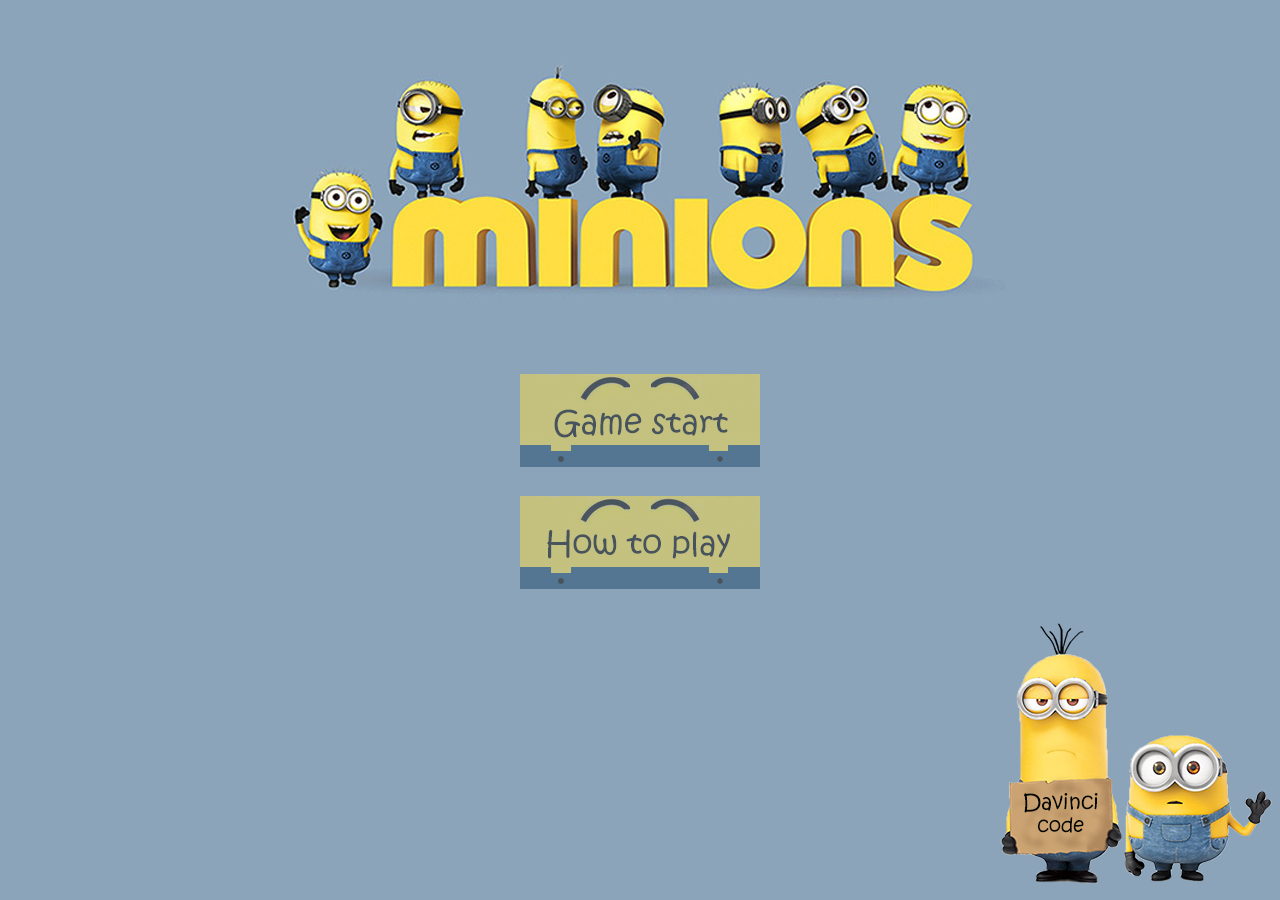
<file: index.html>
<!DOCTYPE html>
<html>
  <head>
    <meta charset="utf-8">
    <title>메인화면</title>
    <link rel="stylesheet" type="text/css" href="index.css"/>

    <script type="text/javascript" src="index.js">

    </script>
  </head>
  <body>
<form name="b">
    <table border="0" align="left" padding="0">
      <tr height="350px">
        <td valign="center"  align="center" width="1400px">
          <img src="미니언즈제목.jpg"/>

        </td>
      </tr>

      <tr height="120px">
        <td align="center" >
          <button type="button" id="startbutton" name="button" onclick= "location.href='game.html'" onmouseover="over()" onmouseout="out()"></button>

        </td>
      </tr>

            <tr height="120px">
              <td align="center">
                <button type="button" id="howbutton" name="button" onclick= "location.href = 'how.html' " onmouseover="over1()" onmouseout="out1()" ></button>

              </td>
            </tr>
    </table>
    <div id="davinci">
        <img src="팻말.png"/>
  </div>
</form>
  </body>
</html>
</file>
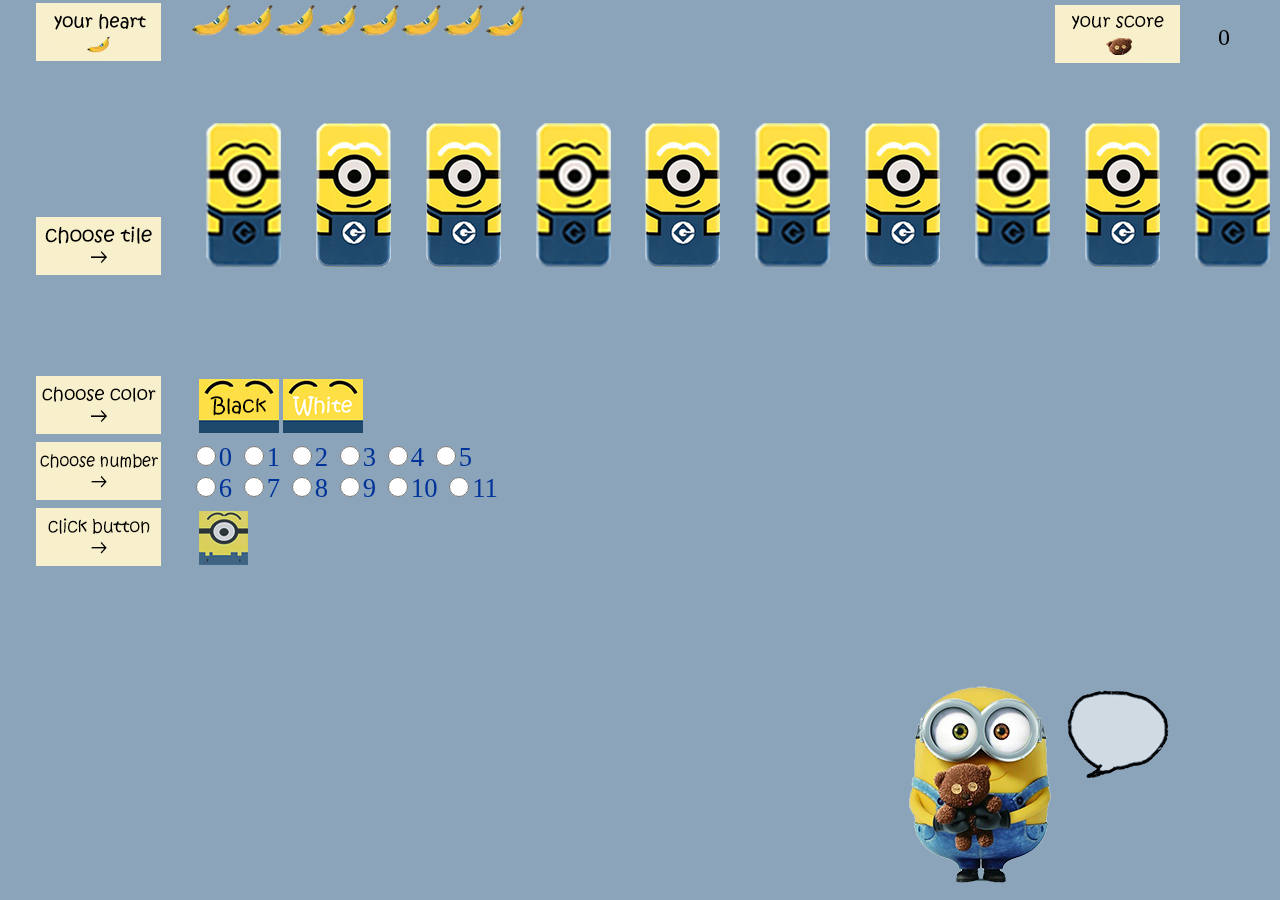
<file: game.html>
<!DOCTYPE html>
<html>

<head>
    <meta charset="utf-8">
    <title>minions davinci</title>
    <link rel="stylesheet" type="text/css" href="game.css" />
    <script type="text/javascript" src="game.js">
    </script>
    <script type="text/javascript" src="event.js">
    </script>

</head>

<body>

    <form name="good">
        <div id="점수판">
            <img src="점수.png" position="right:100px;" />
        </div>
        <div id="점수">
            <p id="score">0</p>
        </div>

        <table id="table" border="0" width="100%" height="252px">
            <tr valign="middle">
                <td align="center"><img src="목숨.png" /></td>
                <td colspan="10" height="40px" id="바나나칸">
                    <img id="바나나덮개" src="목숨덮개.jpg" />


                </td>
                <tr>
                    <td colspan="12" height="50px"></td>
                </tr>

                <tr valign="middle" align="center">
                    <td width="70px" height="100px" rowspan="2">
                        <img src="코드를고르세요.png" />
                    </td>
                    <td valign="bottom" width="75px">
                        <Button id="da9" type="button" onclick="davinchi_9()"></Button>

                    </td>
                    <td valign="bottom" width="75px">
                        <Button id="da8" type="button" onclick="davinchi_8();"></Button>

                    </td>
                    <td valign="bottom" width="75px">
                        <Button id="da7" type="button" onclick="davinchi_7();"></Button>

                    </td>
                    <td valign="bottom" width="75px">
                        <Button id="da6" type="button" onclick="davinchi_6();"></button>

                    </td>
                    <td valign="bottom" width="75px">
                        <Button id="da5" type="button" onclick="davinchi_5();"></Button>

                    </td>
                    <td valign="bottom" width="75px">
                        <Button id="da4" type="button" onclick="davinchi_4();"></Button>

                    </td>
                    <td valign="bottom" width="75px">
                        <Button id="da3" type="button" onclick="davinchi_3();"></Button>

                    </td>
                    <td valign="bottom" width="75px">
                        <Button id="da2" type="button" onclick="davinchi_2();"></Button>

                    </td>

                    <td valign="bottom" width="75px">
                        <Button id="da1" type="button" onclick="davinchi_1();"></Button>

                    </td>
                    <td valign="bottom" width="75px">
                        <Button id="da0" type="button" onclick="davinchi_0();"></Button>

                    </td>
                </tr>
                <tr height="100px" align="center">
                    <td>
                        <p id="n9"></p>
                    </td>
                    <td>
                        <p id="n8"></p>
                    </td>
                    <td>
                        <p id="n7"></p>
                    </td>
                    <td>
                        <p id="n6"></p>
                    </td>
                    <td>
                        <p id="n5"></p>
                    </td>
                    <td>
                        <p id="n4"></p>
                    </td>
                    <td>
                        <p id="n3"></p>
                    </td>
                    <td>
                        <p id="n2"></p>
                    </td>
                    <td>
                        <p id="n1"></p>
                    </td>
                    <td>
                        <p id="n0"></p>
                    </td>
                </tr>

                <tr height="50px" valign="middle">

                    <td align="center">
                        <img src="색을골라주세요.png" />
                    </td>
                    <td colspan="10">
                        &nbsp;
                        <button id="co0" type="button" name="color0" value="0" onclick="Color0();"></button>
                        <button id="co1" type="button" name="color1" value="1" onclick="Color1();"></button>
                    </td>
                </tr>
                <tr valign="middle">
                    <td align="center">
                        <img src="숫자를 골라주세요.png" />
                    </td>

                    <td colspan="10">
                        <font id="맞출숫자">
                            <input type="radio" id="radio" name="number" value="0">0
                            <input type="radio" id="radio" name="number" value="1">1
                            <input type="radio" id="radio" name="number" value="2">2
                            <input type="radio" id="radio" name="number" value="3">3
                            <input type="radio" id="radio" name="number" value="4">4
                            <input type="radio" id="radio" name="number" value="5">5
                            <br>

                            <input type="radio" id="radio" name="number" value="6">6
                            <input type="radio" id="radio" name="number" value="7">7
                            <input type="radio" id="radio" name="number" value="8">8
                            <input type="radio" id="radio" name="number" value="9">9
                            <input type="radio" id="radio" name="number" value="10">10
                            <input type="radio" id="radio" name="number" value="11">11</font>

                    </td>
                    <tr valign="middle">
                        <td align="center">
                            <img src="눌러주세요.png" />
                        </td>
                        <td colspan="10">
                            <!-- <Button type="button" onclick="davinchi();">시작하기</Button> -->

                            &nbsp;

                            <button type="button" id="correct" name="game" onclick="Game();" onmouseover="overCB()" onmouseout="outCB()"></button>

                        </td>
                    </tr>
        </table>
    </form>
    <div id="곰돌이">
        <button type="button" id="곰돌이미니언" name="button" onclick="location.href = 'index.html' " onmouseover="overBM()" onmouseout="outBM()"></button>
    </div>


    <div id="말풍선">
        <img src="말풍선.png" />
    </div>

    <div id="타이머"></div>




</body>

</html>
</file>
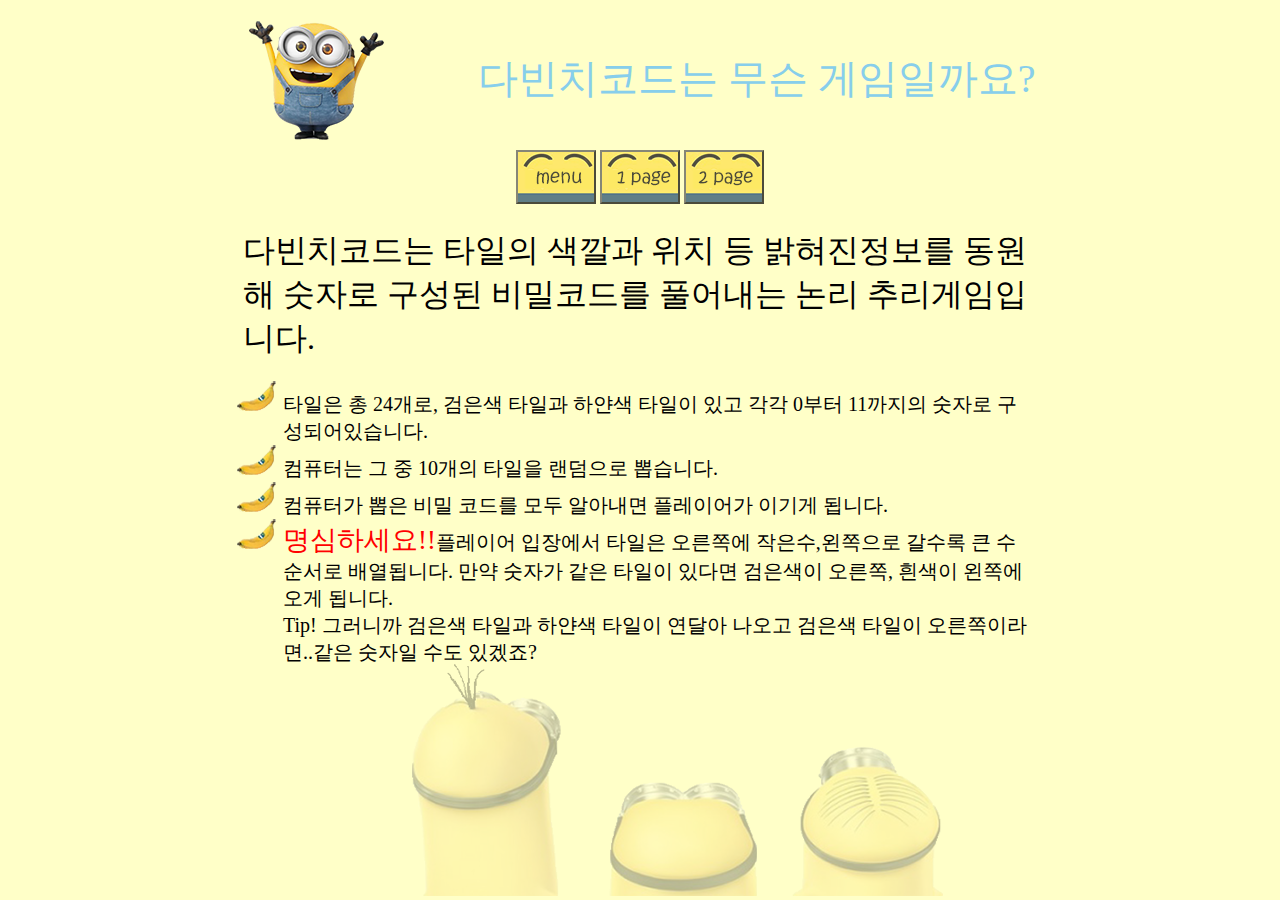
<file: how.html>
<!DOCTYPE html>
<html>

<head>
    <meta charset="utf-8">
    <title>게임방법1</title>
    <link rel="stylesheet" type="text/css" href="how.css" />

    <script type="text/javascript" src="event.js">
    </script>
</head>

<body>


    <table id="설명" border="0" width="800px">
        <tr>
            <td><img src="미니언꺅.png" </td>
                <td>
                    <p id="title">다빈치코드는 무슨 게임일까요?</p>
                </td>
        </tr>
        <tr>
            <td colspan="2" align="center">

                <button type="button" id="메뉴" name="button" onclick="location.href = 'index.html'" onmouseover="overMenu()" onmouseout="outMenu()"></button>
                <button type="button" id="페이지1" name="button" onclick="location.href = 'how.html'" onmouseover="overPage1()" onmouseout="outPage1()"></button>
                <button type="button" id="페이지2" name="button" onclick="location.href = 'how2.html'" onmouseover="overPage2()" onmouseout="outPage2()"></button>
            </td>
        </tr>
        <tr>
            <td colspan="2">
                <p id="contents">
                    <font size="6">
                        다빈치코드는 타일의 색깔과 위치 등 밝혀진정보를 동원해 숫자로 구성된 비밀코드를 풀어내는 논리 추리게임입니다.
                    </font>
                    <ul id="목록">

                        <li>타일은 총 24개로, 검은색 타일과 하얀색 타일이 있고 각각 0부터 11까지의 숫자로 구성되어있습니다.

                        <li>컴퓨터는 그 중 10개의 타일을 랜덤으로 뽑습니다.

                        <li>컴퓨터가 뽑은 비밀 코드를 모두 알아내면 플레이어가 이기게 됩니다.
                        <li>
                          <font id="명심">명심하세요!!</font>플레이어 입장에서 타일은 오른쪽에 작은수,왼쪽으로 갈수록 큰 수 순서로 배열됩니다. 만약 숫자가 같은 타일이 있다면 검은색이 오른쪽, 흰색이 왼쪽에 오게 됩니다.
                          <br>Tip! 그러니까 검은색 타일과 하얀색 타일이 연달아 나오고 검은색 타일이 오른쪽이라면..같은 숫자일 수도 있겠죠?
                    </ul>

                </p>
            </td>

        </tr>
    </table>
    <div id="미니언뒷모습">
        <img src="미니언뒷모습.png" />

    </div>
</body>

</html>
</file>
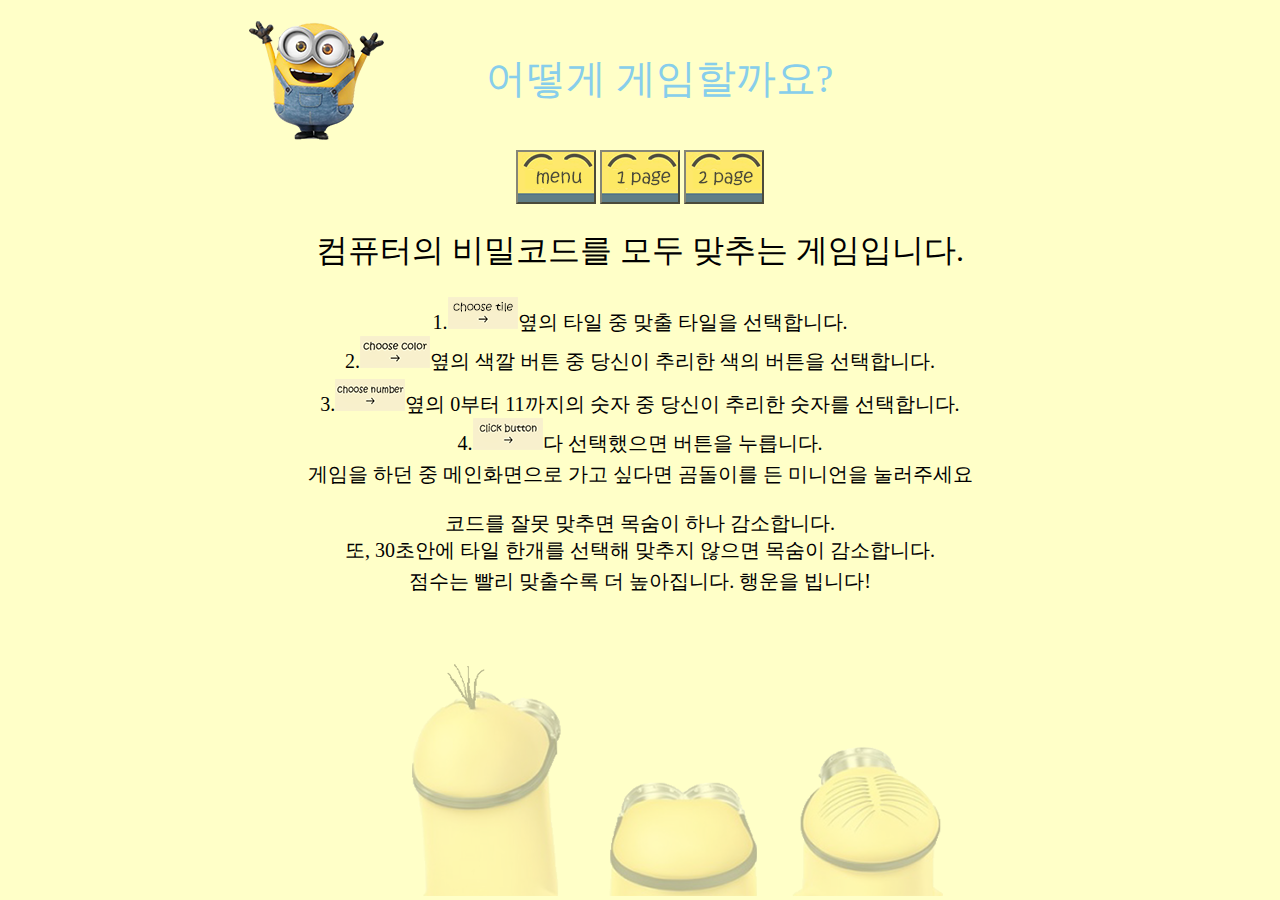
<file: how2.html>
<!DOCTYPE html>
<html>

<head>
    <meta charset="utf-8">
    <title>게임방법2</title>
    <link rel="stylesheet" type="text/css" href="how.css" />

    <script type="text/javascript" src="event.js">
    </script>
</head>

<body>

    <div id="미니언뒷모습">
        <img src="미니언뒷모습.png" />
    </div>
    <table id="설명" border="0" width="800px">
        <tr>
            <td><img src="미니언꺅.png" </td>
                <td>
                    <p id="title">어떻게 게임할까요?</p>
                </td>
        </tr>
        <tr>
            <td colspan="2" align="center">

                <button type="button" id="메뉴" name="button" onclick="location.href = 'index.html'" onmouseover="overMenu()" onmouseout="outMenu()"></button>

                <button type="button" id="페이지1" name="button" onclick="location.href = 'how.html'" onmouseover="overPage1()" onmouseout="outPage1()"></button>
                <button type="button" id="페이지2" name="button" onclick="location.href = 'how2.html'" onmouseover="overPage2()" onmouseout="outPage2()"></button>
            </td>
        </tr>
        <tr>
            <td colspan="2" align="center">
                <p id="contents">
                    <font size="6">
                        컴퓨터의 비밀코드를 모두 맞추는 게임입니다.
                </p>
                </font>

            </td>

        </tr>
        <tr>
            <td colspan="2" align="center">
                <font id="contents">1.<img src="코드를고르세요미니.png" />옆의 타일 중 맞출 타일을 선택합니다.<br>2.<img src="색을골라주세요미니.png" />옆의 색깔 버튼 중 당신이 추리한 색의 버튼을 선택합니다.</font>
            </td>
        </tr>
        <tr>
            <td colspan="2" align="center">
                <font id="contents">3.<img src="숫자를 골라주세요미니.png" />옆의 0부터 11까지의 숫자 중 당신이 추리한 숫자를 선택합니다.<br>4.<img src="눌러주세요미니.png" />다 선택했으면 버튼을 누릅니다.</font>
            </td>
        </tr>
        <tr>
          <td colspan="2" align="center"><font id="contents">게임을 하던 중 메인화면으로 가고 싶다면 곰돌이를 든 미니언을 눌러주세요</font></td>
        </tr>
        <tr align="center">
            <td colspan="2"><br>
                <font id="contents">코드를 잘못 맞추면 목숨이 하나 감소합니다.<br>또, 30초안에 타일 한개를 선택해 맞추지 않으면 목숨이 감소합니다.</font>
            </td>
        </tr>
        <tr align="center">
            <td colspan="2">
                <font id="contents">점수는 빨리 맞출수록 더 높아집니다. 행운을 빕니다! </font>
            </td>
        </tr>
    </table>
</body>

</html>
</file>
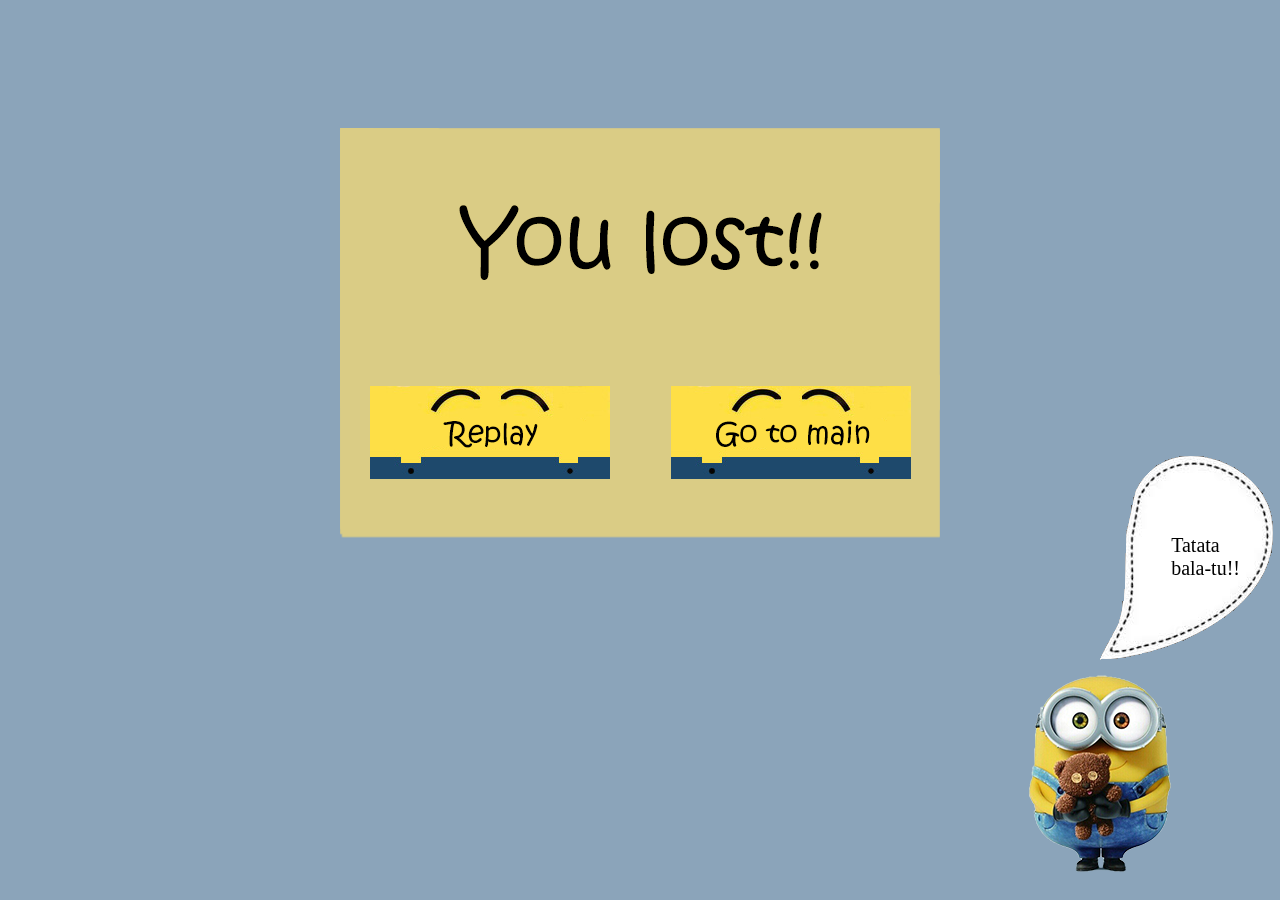
<file: lost.html>
<!DOCTYPE html>
<html>

<head>
    <meta charset="utf-8">
    <title>게임오버</title>
    <link rel="stylesheet" type="text/css" href="lost.css" />
    <script type="text/javascript" src="lost.js">
    </script>
</head>

<body>
    <table border="0">
        <tr height="200px">
            <td colspan="2"></td>
        </tr>
        <tr align="center">
            <td><button type="button" id="다시하기" name="button" onmouseover="over()" onmouseout="out()" onclick="location.href = 'game.html' "></button></td>
            <td><button type="button" id="메인메뉴" name="button" onmouseover="over1()" onmouseout="out1()" onclick="location.href = 'index.html' "></button></td>
        </tr>
    </table>


    <div id="점수미니언">
        <img src="곰돌이미니언.png" />
    </div>
    <div id="말풍선">
        <img src="흰말풍선.png" />
    </div>
    <div id="마지막말">
        Tatata<br>bala-tu!!

    </div>


</body>

</html>
</file>
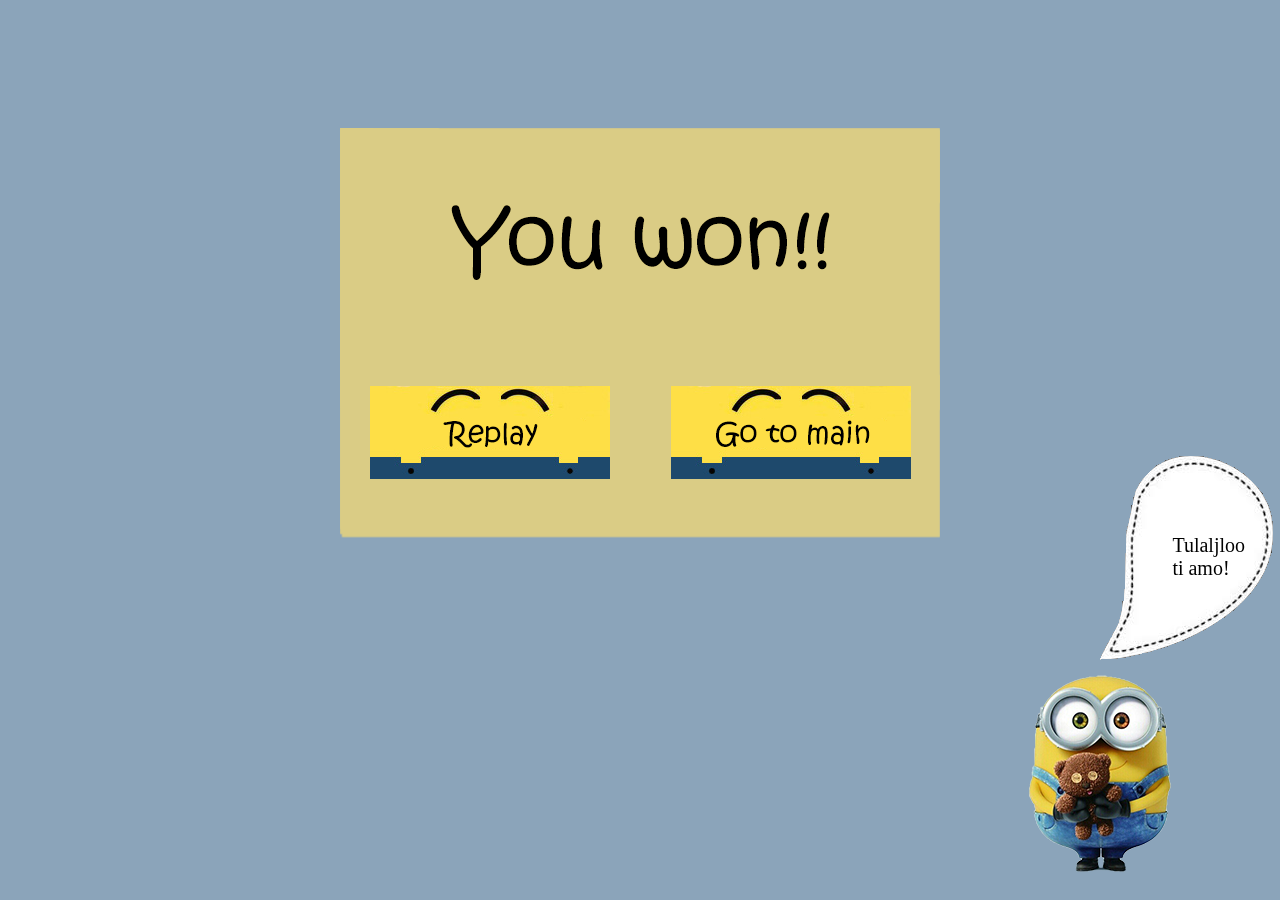
<file: win.html>
<!DOCTYPE html>
<html>

<head>
    <meta charset="utf-8">
    <title>게임오버</title>
    <link rel="stylesheet" type="text/css" href="win.css" />
    <script type="text/javascript" src="game.js">
    </script>
    <script type="text/javascript" src="win.js">
    </script>
</head>

<body>
    <table border="0">
        <tr height="200px">
            <td colspan="2"></td>
        </tr>
        <tr align="center">
            <td><button type="button" id="다시하기" name="button" onmouseover="over()" onmouseout="out()" onclick="location.href = 'game.html' "></button></td>
            <td><button type="button" id="메인메뉴" name="button" onmouseover="over1()" onmouseout="out1()" onclick="location.href = 'index.html' "></button></td>
        </tr>
    </table>

    <div id="점수미니언">
        <img src="곰돌이미니언.png" />
    </div>
    <div id="말풍선">
        <img src="흰말풍선.png" />
    </div>
    <div id="마지막말">
        Tulaljloo <br>ti amo!

    </div>

</body>

</html>
</file>
<file: index.css>
body{
  background-image:url(메인배경화면색.jpg);

}
table{
  margin-left: auto;
  margin-right: auto;
}
#startbutton{
  background:rgba(255,255,255,0.0);
  border:0px;
  background-image:url(게임시작버튼.jpg);
  opacity:0.5;
  width:240px;
  height:93px;
}
#howbutton{
  background:rgba(255,255,255,0.0);
  border:0px;
  background-image:url(게임방법버튼.jpg);
  opacity: 0.5;
  width:240px;
  height:93px;
}
#davinci{
  position: fixed;
  right:0px;
  bottom:0px;
}
</file>
<file: game.css>
body {
    background-image: url(메인배경화면색.jpg);
}

#radio {
    /*라디오버튼*/
    width: 20px;
    height: 20px;
}

#table {
    /*전체 테이블*/
    margin-left: auto;
    margin-right: auto;
    position: fixed;
    top: 0px;
}

#맞출숫자 {
    /*라디오버튼옆의 숫자*/
    color: #003399;
    font-size: 20pt;
    font-family: Kristen ITC;
}

#곰돌이 {
    /*곰돌이를 든 미니언 위치*/
    position: fixed;
    bottom: 0px;
    right: 200px;
}
#곰돌이미니언{
  background: rgba(255, 255, 255, 0.0);
  border: 0px;
  background-image: url(곰돌이미니언.png);
  opacity=0.8;
  width: 200px;
  height: 229px;

}

#말풍선 {
    /*미니언 말풍선 위치*/
    position: fixed;
    bottom: 100px;
    right: 100px;
}

#타이머 {
    /*말풍선 안의 타이머*/
    position: fixed;
    bottom: 160px;
    right: 150px;
    font-size: 20pt;
    font-family: Kristen ITC;
    color: black;
}

#점수판 {
    /*your score 이미지 위치*/
    position: fixed;
    right: 100px;
    top: 5px;
}

#점수 {
    /*점수 위치*/
    position: fixed;
    right: 50px;
    top: 0px;
}

#score {
    /*점수*/
    font-size: 18pt;
    font-family: Kristen ITC;
}

#바나나덮개 {
    /*목숨을 가릴 이미지*/
    background-image: url(목숨덮개.jpg);
    width: 0px;
    height: 58px;
}

#바나나칸 {
    /*목숨 이미지*/
    background-image: url(바나나.png);
    width: 629px;
    height: 40px;
    background-repeat: no-repeat;
}

#n0, #n1, #n2, #n3, #n4, #n5, #n6, #n7, #n8, #n9 {
    /*코드를 맞추면 뜰 숫자*/
    font-size: 15pt;
    font-family: Kristen ITC;
}

#da0, #da1, #da2, #da3, #da4, #da5, #da6, #da7, #da8, #da9 {
    /*다빈치타일*/
    background: rgba(255, 255, 255, 0.0);
    border: 0px;
    background-image: url(검정미니언.png);
    width: 75px;
    height: 144px;
}

#correct {
    /*맞추기 버튼*/
    background: rgba(255, 255, 255, 0.0);
    border: 0px;
    background-image: url(맞추기버튼.png);
    opacity: 0.7;
    width: 49px;
    height: 54px;
}

#co0 {
    /*색깔 고르기 버튼-black*/
    background: rgba(255, 255, 255, 0.0);
    border: 0px;
    background-image: url(검정색버튼.png);
    opacity=0.7;
    color: #ffffff;
    align: center;
    width: 80px;
    height: 54px;
}

#co1 {
    /*색깔 고르기 버튼-white*/
    background: rgba(255, 255, 255, 0.0);
    border: 0px;
    background-image: url(하얀색버튼.png);
    opacity=0.7;
    color: #000000;
    width: 80px;
    height: 54px;
}
</file>
<file: how.css>
body{
  background-color: #ffffc8;

}
#메뉴 {
    background: rgba(255, 255, 255, 0.0);
    background-image: url(menu.png);
    opacity: 0.7;
    width: 80px;
    height: 54px;
}

#명심 {
    font-family: MDGaesung;
    font-size: 20pt;
    color: red;
}

#페이지1 {
    background: rgba(255, 255, 255, 0.0);
    background-image: url(1page.png);
    opacity: 0.7;
    width: 80px;
    height: 54px;
}

#페이지2 {
    background: rgba(255, 255, 255, 0.0);
    background-image: url(2page.png);
    opacity: 0.7;
    width: 80px;
    height: 54px;
}

#목록 {
    list-style-image: url(바나나하나.png);
    font-family: MDGaesung;
    font-size: 15pt;
    color: black;
}

#목록2 {
    font-family: MDGaesung;
    font-size: 15pt;
    color: black;
}

#설명 {
    margin-left: auto;
    margin-right: auto;
}

#미니언뒷모습 {
  position: fixed;
  opacity: 0.3;
  left:30%;
  bottom: 0px;
}

#title {
    font-family: MDGaesung;
    font-size: 30pt;
    color: skyblue;
}

#contents {
    font-family: MDGaesung;
    font-size: 15pt;
    color: black;
}
</file>
<file: lost.css>
body{
  background-image:url(메인배경화면색.jpg);

}
table{
  margin-left: auto;
  margin-right: auto;
  margin-top: 10%;
  background-image: url(진화면.png);
  width: 604px;
  height:413px;
}
#메인메뉴{
    background:rgba(255,255,255,0.0);
    border:0px;
    background-image:url(메인메뉴버튼.png);
    width:240px;
    height:93px;
}
#다시하기{

      background:rgba(255,255,255,0.0);
      border:0px;
      background-image:url(다시하기버튼.png);
      width:240px;
      height:93px;
}

#점수미니언{
  position: fixed;
  bottom:10px;
  right:80px;
}
#말풍선{
  position: fixed;
  bottom:230px;
  right:5px;
}
#마지막말{
  position: fixed;
  bottom:320px;
  right:40px;
  font-family: Kristen ITC;
  font-size: 15pt;
}
</file>
<file: win.css>
body{
  background-image:url(메인배경화면색.jpg);
}
table{
  margin-left: auto;
  margin-right: auto;
  margin-top: 10%;
  background-image: url(이긴화면.png);
  width: 604px;
  height:413px;
}

#메인메뉴{
    background:rgba(255,255,255,0.0);
    border:0px;
    background-image:url(메인메뉴버튼.png);
    width:240px;
    height:93px;
}
#다시하기{

      background:rgba(255,255,255,0.0);
      border:0px;
      background-image:url(다시하기버튼.png);
      width:240px;
      height:93px;
}
#점수미니언{
  position: fixed;
  bottom:10px;
  right:80px;
}
#말풍선{
  position: fixed;
  bottom:230px;
  right:5px;
}
#마지막말{
  position: fixed;
  bottom:320px;
  right:35px;
  font-family: Kristen ITC;
  font-size: 15pt;
}
</file>
